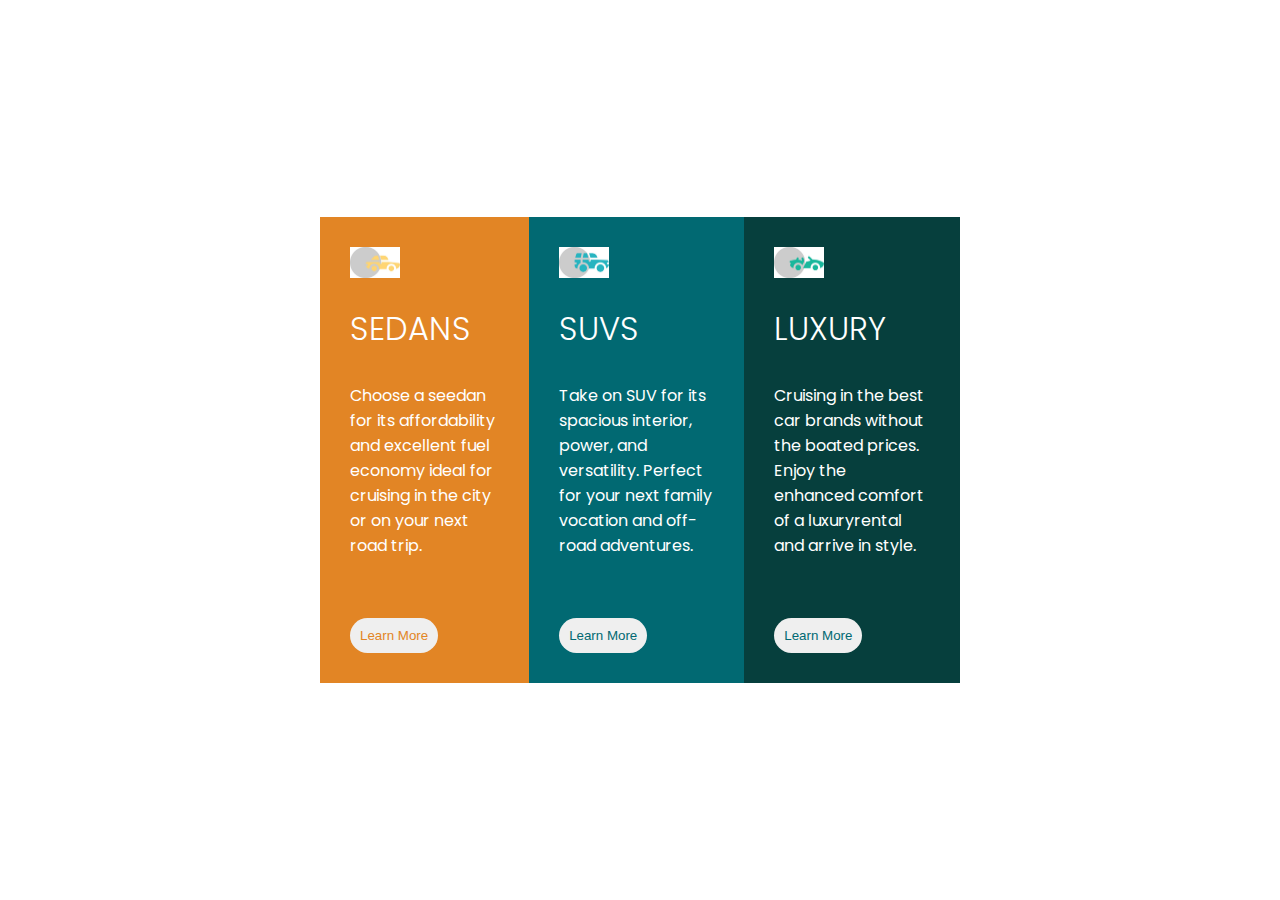
<file: Week5 Task/index.html>
<!DOCTYPE html>
<html lang="en">
  <head>
    <meta charset="UTF-8" />
    <meta http-equiv="X-UA-Compatible" content="IE=edge" />
    <meta name="viewport" content="width=device-width, initial-scale=1.0" />
    <link rel="shortcut icon" href="images/Copy of favicon-32x32.png" type="image/png">
    <title>FLEXBOX</title>
    <link rel="stylesheet" href="styles.css" />
  </head>
  <body>
    <main>
      <div id="box-1">
        <img class="b-img" src="./icon-sedans.jpg" alt="sedans" />
        <h1 class="b-tag">SEDANS</h1>
        <p style="margin-bottom: 60px">
          Choose a seedan for its affordability and excellent fuel economy ideal
          for cruising in the city or on your next road trip.
        </p>
        <button style="color: #e28525"><a style="color: #e28525;" href="./grid.html" target="_blank">Learn More</a></button>
      </div>

      <div id="box-2">
        <img class="b-img" src="./icon-suvs.jpg" alt="suvs" />
        <h1 class="b-tag">SUVS</h1>
        <p style="margin-bottom: 60px">
          Take on SUV for its spacious interior, power, and versatility. Perfect
          for your next family vocation and off-road adventures.
        </p>
          <button style="color: #016972"><a style="color: 016972;" href="./grid.html" target="_blank">Learn More</a></button>
      </div>

      <div id="box-3">
        <img class="b-img" src="./Copy of icon-luxury.jpg" alt="luxury" />
        <h1 class="b-tag">LUXURY</h1>
        <p style="margin-bottom: 60px">
          Cruising in the best car brands without the boated prices. Enjoy the
          enhanced comfort of a luxuryrental and arrive in style.
        </p>
        <button style="color: #063f3d"><a style="color:063f3d;" href="./grid.html" target="_blank">Learn More</a></button>
      </div>
    </main>
  </body>
</html>
</file>
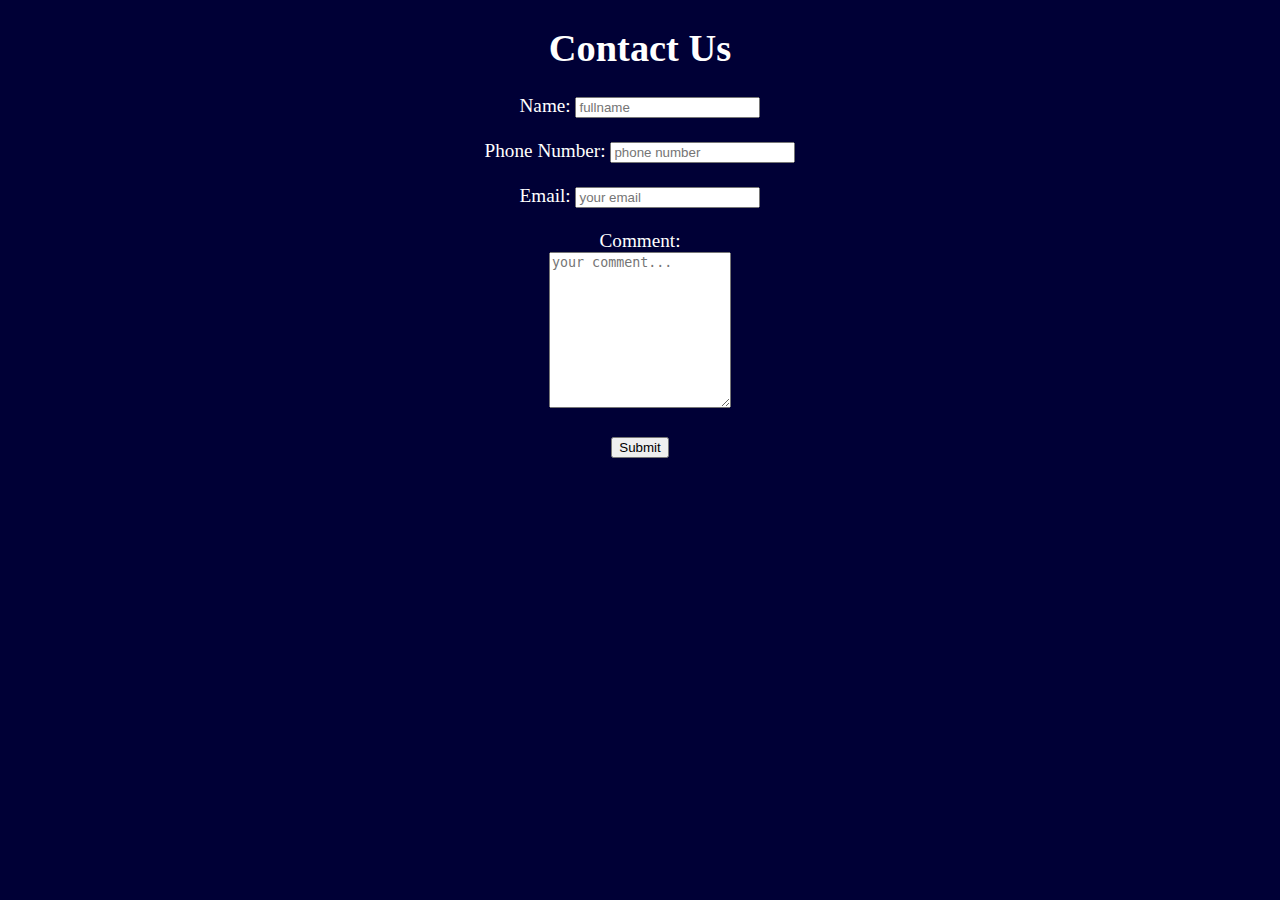
<file: Week3 Task/Contact.html>
<!DOCTYPE html>
<html>
<head>
    <link rel="stylesheet" href="./Contact.css">
    <title>Contact Us form</title>
</head>
<body align="center">
    
<h1>Contact Us</h1>

<form>
<label for="username">Name:</label>
    <input type="text" id="fullname" name="fullname" placeholder="fullname" required>
    <br><br>
<label for="pnumber">Phone Number:</label>
    <input type="text" id="pnumber" name="pnumber" placeholder="phone number" required>
    <br><br>
    <label for="email">Email:</label>
    <input type="email" id="email" placeholder="your email" required>
    <br><br>

<label for="comments">Comment:</label><br>
<textarea name="bio" id="bio cols=30" rows="10" placeholder="your comment..."></textarea>

<br><br>

<div class="button">
    <input type="submit" value="Submit">
</div>

</form>

</body>
</html>
</file>
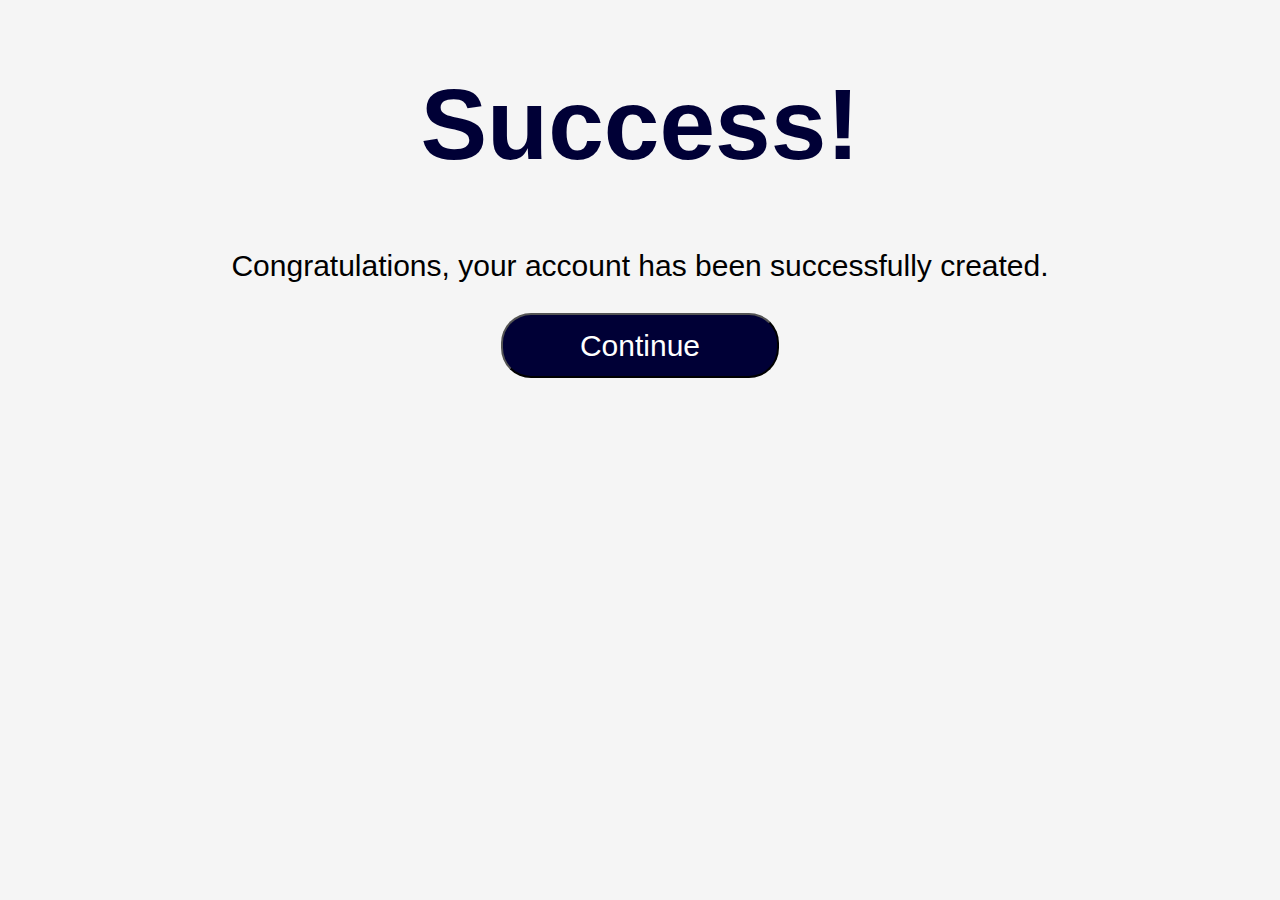
<file: Week4 Task/success.html>
<!DOCTYPE html>
<html lang="en">
<head>
    <meta charset="UTF-8">
    <meta http-equiv="X-UA-Compatible" content="IE=edge">
    <meta name="viewport" content="width=device-width, initial-scale=1.0">
    <title>Success Page</title>
    <style>
        body{
            background-color: whitesmoke;
            font-family: 'Lucida Sans', 'Lucida Sans Regular', 'Lucida Grande', 'Lucida Sans Unicode', Geneva, Verdana, sans-serif;
        }

        h1{
            font-size: 100px;
            text-align: center;
            color: #000036;
        }
        p{
            text-align: center;
            font-size: 30px;
        }

        button{
            text-align: center;
           
            width: 22%;
            height: 65px;
            cursor: pointer;
            background: #000036;
            border-radius: 30px;
            font-family: "Mulish", sans-serif;
            font-style: normal;
            font-weight: 300;
            font-size: 30px;
            line-height: 38px;
           
        }

        .btn{
            text-align: center;
        }

        a{
            text-decoration: none;
            color: white;
        }
    </style>
    </head>
    <body>
    <h1>Success!</h1>
    <p>Congratulations, your account has been successfully created.</p>

    <div class="btn">
        <button height="50px"><a href="./index.html">Continue</a></button>
    </div>
        
    
</body>
</html>
</file>
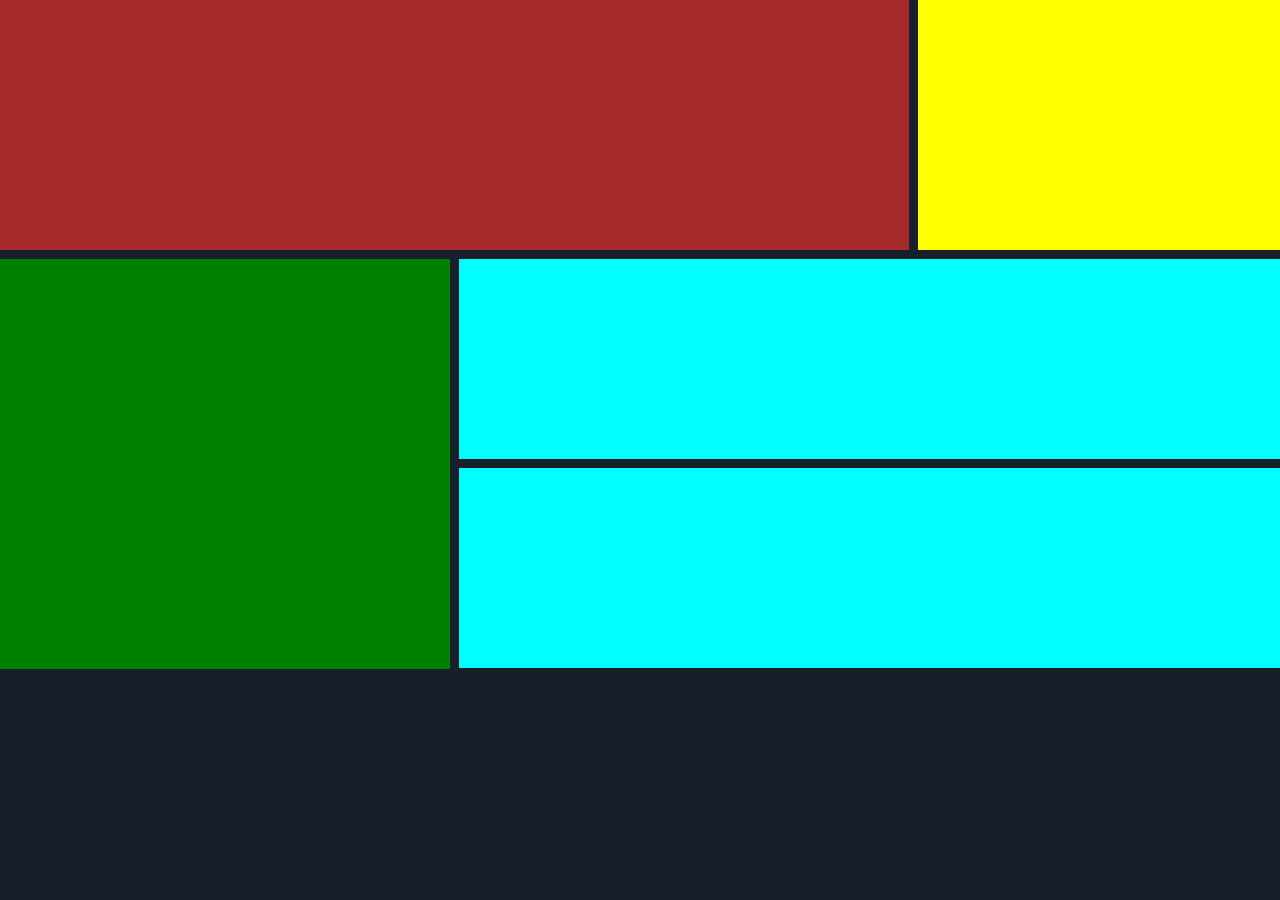
<file: Week5 Task/grid.html>
<!DOCTYPE html>
<html lang="en">
  <head>
    <meta charset="UTF-8" />
    <meta http-equiv="X-UA-Compatible" content="IE=edge" />
    <meta name="viewport" content="width=device-width, initial-scale=1.0" />
    <title>GRID</title>
    <link rel="stylesheet" href="grid.css" />
  </head>
  <body>
    <main>
      <div class="a"></div>
      <div class="b"></div>
      <div class="c"></div>
      <div class="d"></div>
      <div class="e"></div>
    </main>
  </body>
</html>
</file>
<file: Week5 Task/styles.css>
@import url('https://fonts.googleapis.com/css2?family=Fira+Sans+Condensed&family=Outfit:wght@300;400;600&family=Poppins:wght@300;400;500;600;700&family=Raleway:wght@400;700&display=swap');

* {
    margin: 0;
    padding: 0;
    box-sizing: border-box;
}

body {
    background-color: white;
    font-family: 'Poppins', sans-serif;
 }

main {
    display: flex;
    justify-content: center;
    width: 50%;
    height: 100vh;
    align-items: center;
    margin: auto;
    color: white;
}

.b-img {
    margin-bottom: 20px;
    width: 50px;
}

.b-tag {
    margin-bottom: 30px;
    font-weight: 300;
    /* font-size: 16px */
}

button {
    padding: 10px;
    border-radius: 20px;
    border: none;
    cursor: pointer;
}

a{
    text-decoration: none;
    color: #016972;
}

#box-1 {
    padding: 30px;
    background-color: #E28525;
}



#box-2 {
    padding: 30px;
    background-color: #016972;
    /* border: 2px solid red; */
    margin: 0;
}

#box-3 {
    padding: 30px;
    background-color: #063F3D;
}
</file>
<file: Week3 Task/Contact.css>
body{
    background-color: #000036;
    color: white;
    font-size: larger;
}

input{
    cursor: pointer;
}

input:hover{
    background-color: aqua;
}
</file>
<file: Week5 Task/grid.css>
* {
    margin: 0;
    padding: 0;
    box-sizing: border-box;
}

body {
    background-color: rgb(24, 31, 43);
    color: white;
    text-align: center;
}

main {
    display: grid;
    grid-template-columns: repeat(3, 450px);
    grid-template-rows:250px 200px 200px;
    gap: 9px;
    width: 30%;
    height: 100vh;
}

.a {
    background-color: brown;
    padding: 60px;
    grid-column: 1 / 3;
}

.b {
    background-color: yellow;
    padding: 60px;
}

.c {
    background-color: green;
    padding: 60px;
    grid-column: 1 / 2;
    height: 410px;
    /* grid-column: 3 / -1; */
}

.d {
    background-color: aqua;
    padding: 60px;
    /* height: 80px; */
    grid-column: 2 /-1;
}

.e {
    background-color: aqua;
    padding: 60px;
    /* height: 80px; */
    grid-column: 2 /-1;
}
</file>
